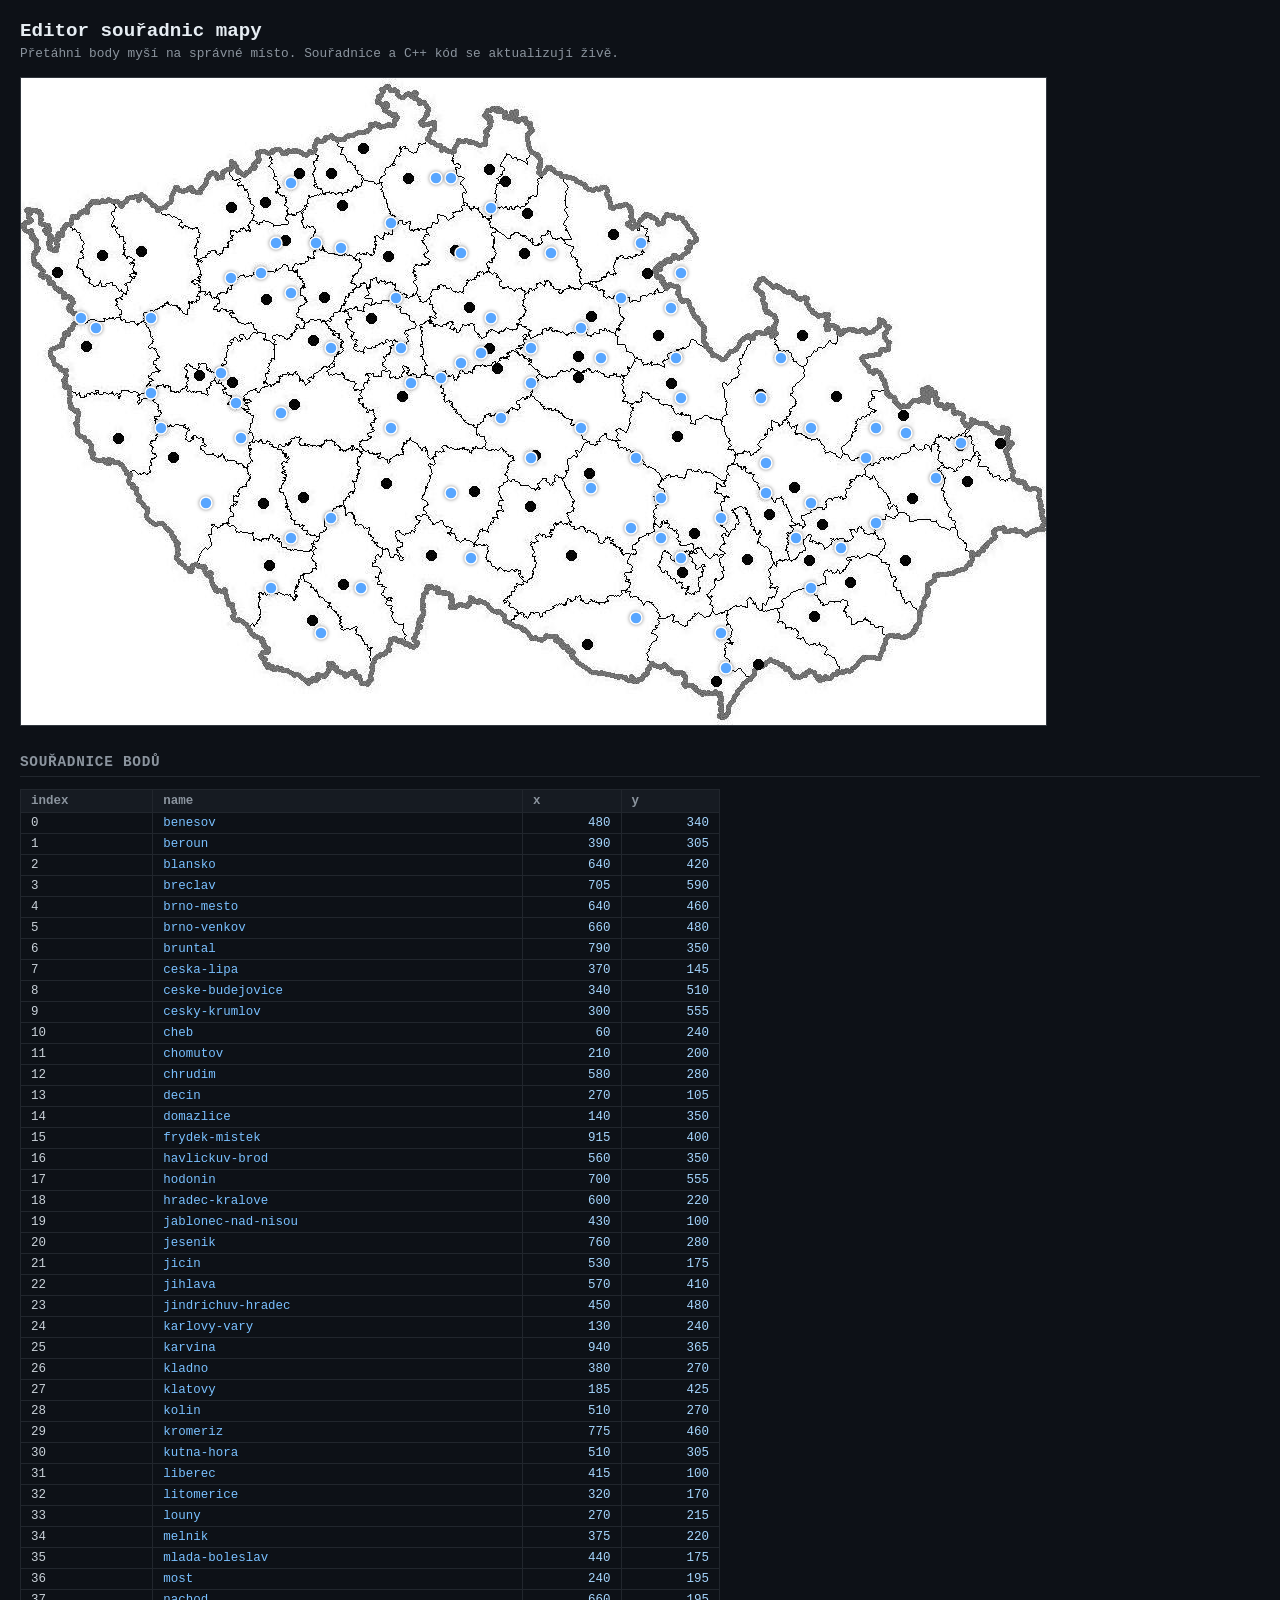
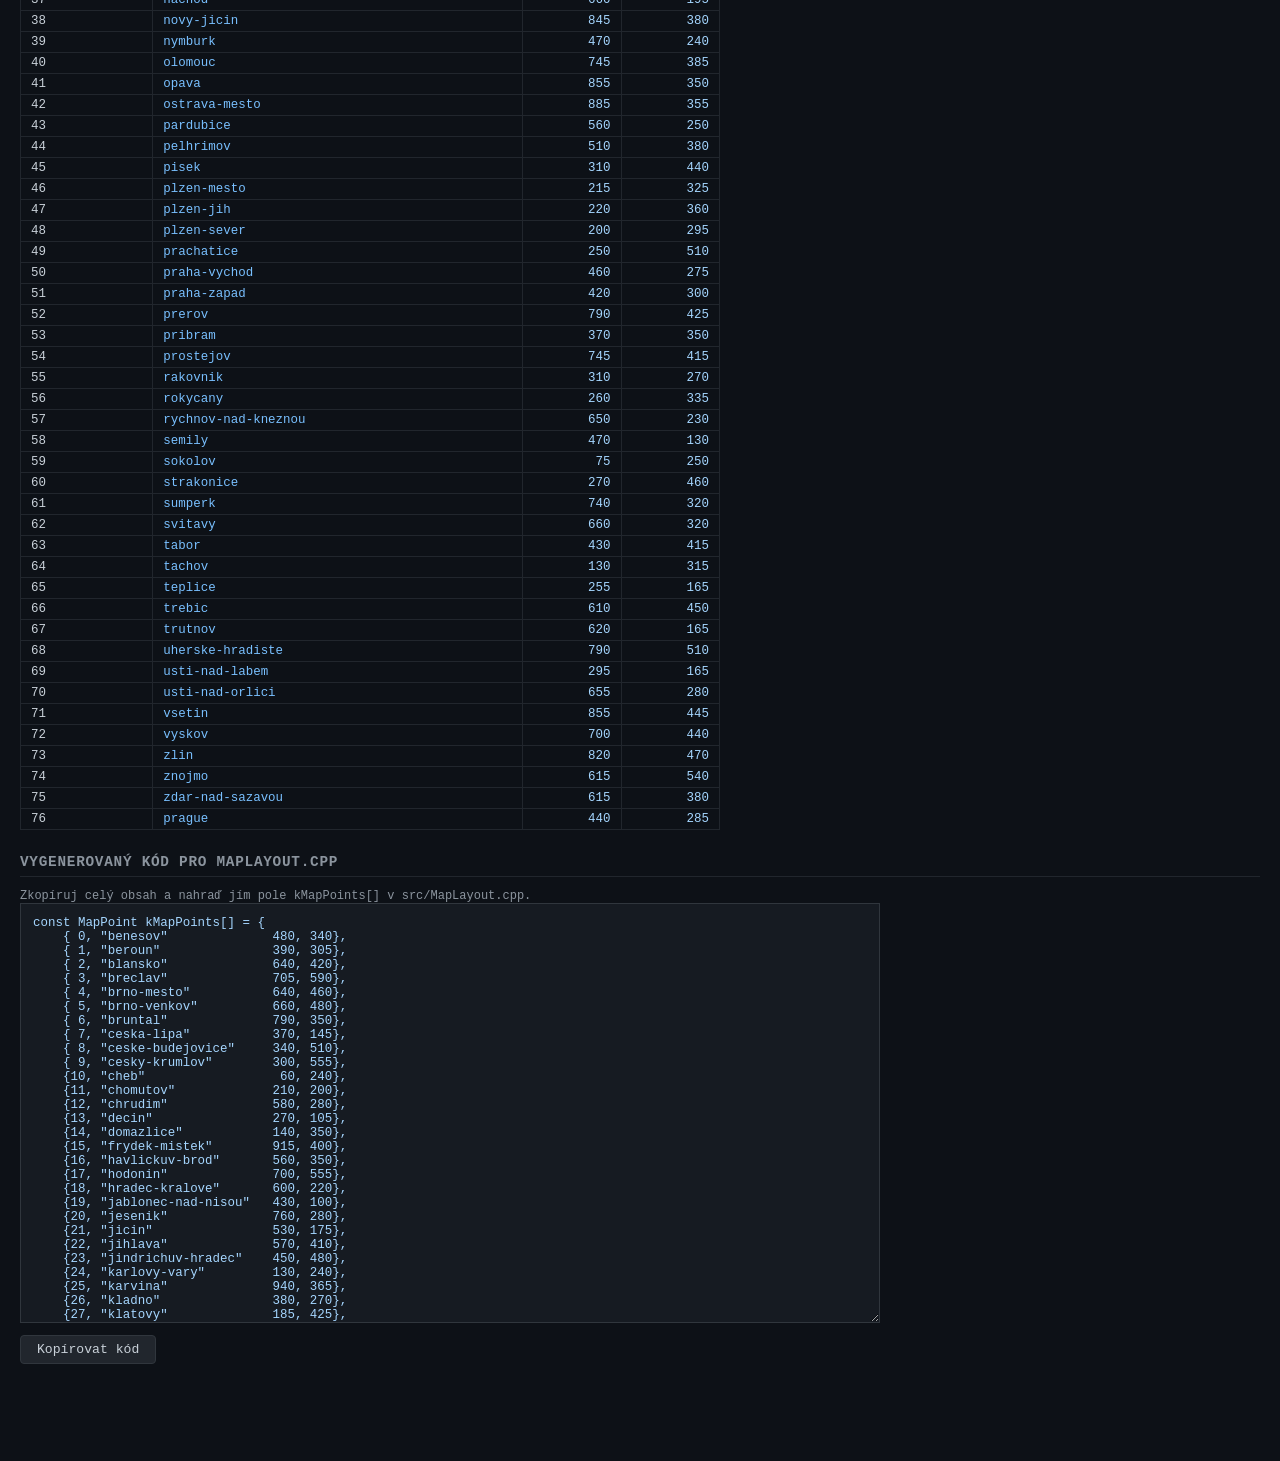
<file: tools/map-editor/index.html>
<!DOCTYPE html>
<html lang="cs">
<head>
  <meta charset="UTF-8" />
  <title>Editor souřadnic mapy</title>
  <style>
    *, *::before, *::after { box-sizing: border-box; margin: 0; padding: 0; }

    body {
      font-family: monospace;
      background: #0d1117;
      color: #c9d1d9;
      padding: 20px;
    }

    h1 {
      font-size: 1.2rem;
      margin-bottom: 4px;
      color: #e6edf3;
    }

    .subtitle {
      font-size: 0.8rem;
      color: #8b949e;
      margin-bottom: 16px;
    }

    #canvasWrap {
      position: relative;
      display: inline-block;
      border: 1px solid #30363d;
      cursor: crosshair;
    }

    #mapCanvas {
      display: block;
    }

    #tooltip {
      position: fixed;
      background: rgba(11, 16, 32, 0.95);
      border: 1px solid #30363d;
      border-radius: 4px;
      padding: 6px 10px;
      font-size: 0.75rem;
      line-height: 1.6;
      pointer-events: none;
      z-index: 100;
      display: none;
      white-space: nowrap;
    }

    #tooltip strong { color: #79c0ff; }

    .section {
      margin-top: 24px;
    }

    .section h2 {
      font-size: 0.9rem;
      color: #8b949e;
      border-bottom: 1px solid #21262d;
      padding-bottom: 6px;
      margin-bottom: 12px;
      text-transform: uppercase;
      letter-spacing: 0.05em;
    }

    table {
      border-collapse: collapse;
      font-size: 0.78rem;
      width: 100%;
      max-width: 700px;
    }

    th {
      text-align: left;
      padding: 4px 10px;
      background: #161b22;
      color: #8b949e;
      border: 1px solid #21262d;
    }

    td {
      padding: 3px 10px;
      border: 1px solid #21262d;
    }

    tr:hover td { background: #161b22; }
    tr.highlighted td { background: #1f2d3d; }

    td.name { color: #79c0ff; }
    td.coord { color: #a5d6ff; text-align: right; }

    #cppOutput {
      width: 100%;
      max-width: 860px;
      height: 420px;
      background: #161b22;
      border: 1px solid #30363d;
      color: #a5d6ff;
      font-family: monospace;
      font-size: 0.78rem;
      padding: 12px;
      resize: vertical;
      outline: none;
    }

    button {
      margin-top: 8px;
      padding: 6px 16px;
      background: #21262d;
      border: 1px solid #30363d;
      color: #c9d1d9;
      font-family: monospace;
      font-size: 0.82rem;
      cursor: pointer;
      border-radius: 4px;
    }

    button:hover { background: #30363d; }

    #copyBtn.copied { color: #3fb950; border-color: #3fb950; }

    .hint {
      font-size: 0.75rem;
      color: #8b949e;
      margin-top: 6px;
    }
  </style>
</head>
<body>

<h1>Editor souřadnic mapy</h1>
<p class="subtitle">Přetáhni body myší na správné místo. Souřadnice a C++ kód se aktualizují živě.</p>

<div id="canvasWrap">
  <canvas id="mapCanvas"></canvas>
  <div id="tooltip"></div>
</div>

<div class="section">
  <h2>Souřadnice bodů</h2>
  <table id="coordTable">
    <thead>
      <tr>
        <th>index</th>
        <th>name</th>
        <th>x</th>
        <th>y</th>
      </tr>
    </thead>
    <tbody></tbody>
  </table>
</div>

<div class="section">
  <h2>Vygenerovaný kód pro MapLayout.cpp</h2>
  <p class="hint">Zkopíruj celý obsah a nahraď jím pole <code>kMapPoints[]</code> v <code>src/MapLayout.cpp</code>.</p>
  <textarea id="cppOutput" readonly spellcheck="false"></textarea>
  <br />
  <button id="copyBtn">Kopírovat kód</button>
</div>

<script>
// ── Data ────────────────────────────────────────────────────────────────────

const ORIG_W = 1025;
const ORIG_H = 647;
const IMG_SRC = '../../data/mapa-okresy-cr.jpg';

const points = [
  {index:  0, name: "benesov",             x: 480, y: 340},
  {index:  1, name: "beroun",              x: 390, y: 305},
  {index:  2, name: "blansko",             x: 640, y: 420},
  {index:  3, name: "breclav",             x: 705, y: 590},
  {index:  4, name: "brno-mesto",          x: 640, y: 460},
  {index:  5, name: "brno-venkov",         x: 660, y: 480},
  {index:  6, name: "bruntal",             x: 790, y: 350},
  {index:  7, name: "ceska-lipa",          x: 370, y: 145},
  {index:  8, name: "ceske-budejovice",    x: 340, y: 510},
  {index:  9, name: "cesky-krumlov",       x: 300, y: 555},
  {index: 10, name: "cheb",               x:  60, y: 240},
  {index: 11, name: "chomutov",            x: 210, y: 200},
  {index: 12, name: "chrudim",             x: 580, y: 280},
  {index: 13, name: "decin",               x: 270, y: 105},
  {index: 14, name: "domazlice",           x: 140, y: 350},
  {index: 15, name: "frydek-mistek",       x: 915, y: 400},
  {index: 16, name: "havlickuv-brod",      x: 560, y: 350},
  {index: 17, name: "hodonin",             x: 700, y: 555},
  {index: 18, name: "hradec-kralove",      x: 600, y: 220},
  {index: 19, name: "jablonec-nad-nisou",  x: 430, y: 100},
  {index: 20, name: "jesenik",             x: 760, y: 280},
  {index: 21, name: "jicin",               x: 530, y: 175},
  {index: 22, name: "jihlava",             x: 570, y: 410},
  {index: 23, name: "jindrichuv-hradec",   x: 450, y: 480},
  {index: 24, name: "karlovy-vary",        x: 130, y: 240},
  {index: 25, name: "karvina",             x: 940, y: 365},
  {index: 26, name: "kladno",              x: 380, y: 270},
  {index: 27, name: "klatovy",             x: 185, y: 425},
  {index: 28, name: "kolin",               x: 510, y: 270},
  {index: 29, name: "kromeriz",            x: 775, y: 460},
  {index: 30, name: "kutna-hora",          x: 510, y: 305},
  {index: 31, name: "liberec",             x: 415, y: 100},
  {index: 32, name: "litomerice",          x: 320, y: 170},
  {index: 33, name: "louny",               x: 270, y: 215},
  {index: 34, name: "melnik",              x: 375, y: 220},
  {index: 35, name: "mlada-boleslav",      x: 440, y: 175},
  {index: 36, name: "most",                x: 240, y: 195},
  {index: 37, name: "nachod",              x: 660, y: 195},
  {index: 38, name: "novy-jicin",          x: 845, y: 380},
  {index: 39, name: "nymburk",             x: 470, y: 240},
  {index: 40, name: "olomouc",             x: 745, y: 385},
  {index: 41, name: "opava",               x: 855, y: 350},
  {index: 42, name: "ostrava-mesto",       x: 885, y: 355},
  {index: 43, name: "pardubice",           x: 560, y: 250},
  {index: 44, name: "pelhrimov",           x: 510, y: 380},
  {index: 45, name: "pisek",               x: 310, y: 440},
  {index: 46, name: "plzen-mesto",         x: 215, y: 325},
  {index: 47, name: "plzen-jih",           x: 220, y: 360},
  {index: 48, name: "plzen-sever",         x: 200, y: 295},
  {index: 49, name: "prachatice",          x: 250, y: 510},
  {index: 50, name: "praha-vychod",        x: 460, y: 275},
  {index: 51, name: "praha-zapad",         x: 420, y: 300},
  {index: 52, name: "prerov",              x: 790, y: 425},
  {index: 53, name: "pribram",             x: 370, y: 350},
  {index: 54, name: "prostejov",           x: 745, y: 415},
  {index: 55, name: "rakovnik",            x: 310, y: 270},
  {index: 56, name: "rokycany",            x: 260, y: 335},
  {index: 57, name: "rychnov-nad-kneznou", x: 650, y: 230},
  {index: 58, name: "semily",              x: 470, y: 130},
  {index: 59, name: "sokolov",             x:  75, y: 250},
  {index: 60, name: "strakonice",          x: 270, y: 460},
  {index: 61, name: "sumperk",             x: 740, y: 320},
  {index: 62, name: "svitavy",             x: 660, y: 320},
  {index: 63, name: "tabor",               x: 430, y: 415},
  {index: 64, name: "tachov",              x: 130, y: 315},
  {index: 65, name: "teplice",             x: 255, y: 165},
  {index: 66, name: "trebic",              x: 610, y: 450},
  {index: 67, name: "trutnov",             x: 620, y: 165},
  {index: 68, name: "uherske-hradiste",    x: 790, y: 510},
  {index: 69, name: "usti-nad-labem",      x: 295, y: 165},
  {index: 70, name: "usti-nad-orlici",     x: 655, y: 280},
  {index: 71, name: "vsetin",              x: 855, y: 445},
  {index: 72, name: "vyskov",              x: 700, y: 440},
  {index: 73, name: "zlin",                x: 820, y: 470},
  {index: 74, name: "znojmo",              x: 615, y: 540},
  {index: 75, name: "zdar-nad-sazavou",    x: 615, y: 380},
  {index: 76, name: "prague",              x: 440, y: 285},
];

// ── Canvas setup ─────────────────────────────────────────────────────────────

const canvas = document.getElementById('mapCanvas');
const ctx = canvas.getContext('2d');
const tooltip = document.getElementById('tooltip');

const MAX_CANVAS_W = Math.min(window.innerWidth - 48, 1025);
const SCALE = MAX_CANVAS_W / ORIG_W;
canvas.width  = Math.round(ORIG_W * SCALE);
canvas.height = Math.round(ORIG_H * SCALE);

const DOT_R = 6;          // display radius
const HIT_R = DOT_R + 4;  // hit-test radius

const mapImg = new Image();
mapImg.src = IMG_SRC;
mapImg.onload = () => {
  redraw();
  buildTable();
  buildCpp();
};

// ── Coordinate helpers ────────────────────────────────────────────────────────

function toCanvas(p)  { return { cx: p.x * SCALE, cy: p.y * SCALE }; }
function toOrig(cx, cy) { return { x: Math.round(cx / SCALE), y: Math.round(cy / SCALE) }; }

// ── Drawing ──────────────────────────────────────────────────────────────────

function redraw(dragIdx) {
  ctx.clearRect(0, 0, canvas.width, canvas.height);

  if (mapImg.complete && mapImg.naturalWidth) {
    ctx.drawImage(mapImg, 0, 0, canvas.width, canvas.height);
  } else {
    ctx.fillStyle = '#1a2030';
    ctx.fillRect(0, 0, canvas.width, canvas.height);
    ctx.fillStyle = '#8b949e';
    ctx.font = '14px monospace';
    ctx.fillText('Načítám mapu…', 20, 30);
  }

  points.forEach((p, i) => {
    const { cx, cy } = toCanvas(p);
    const isDragged = i === dragIdx;

    // shadow
    ctx.shadowColor = 'rgba(0,0,0,0.7)';
    ctx.shadowBlur = 4;

    // fill
    ctx.beginPath();
    ctx.arc(cx, cy, isDragged ? DOT_R + 2 : DOT_R, 0, Math.PI * 2);
    ctx.fillStyle = isDragged ? '#f78166' : '#58a6ff';
    ctx.fill();

    // border
    ctx.shadowBlur = 0;
    ctx.strokeStyle = isDragged ? '#ffa198' : '#ffffff';
    ctx.lineWidth = 1.5;
    ctx.stroke();
  });

  ctx.shadowBlur = 0;
}

// ── Hit test ─────────────────────────────────────────────────────────────────

function hitTest(cx, cy) {
  for (let i = points.length - 1; i >= 0; i--) {
    const { cx: px, cy: py } = toCanvas(points[i]);
    const dx = cx - px, dy = cy - py;
    if (Math.sqrt(dx * dx + dy * dy) <= HIT_R) return i;
  }
  return -1;
}

// ── Drag ─────────────────────────────────────────────────────────────────────

let dragIdx = -1;
let dragOffX = 0, dragOffY = 0;

canvas.addEventListener('mousedown', (e) => {
  const r = canvas.getBoundingClientRect();
  const cx = e.clientX - r.left;
  const cy = e.clientY - r.top;
  const idx = hitTest(cx, cy);
  if (idx === -1) return;
  dragIdx = idx;
  const { cx: px, cy: py } = toCanvas(points[idx]);
  dragOffX = cx - px;
  dragOffY = cy - py;
  canvas.style.cursor = 'grabbing';
  e.preventDefault();
});

window.addEventListener('mousemove', (e) => {
  const r = canvas.getBoundingClientRect();
  const cx = e.clientX - r.left;
  const cy = e.clientY - r.top;

  if (dragIdx !== -1) {
    let newCx = cx - dragOffX;
    let newCy = cy - dragOffY;
    newCx = Math.max(0, Math.min(canvas.width,  newCx));
    newCy = Math.max(0, Math.min(canvas.height, newCy));
    const { x, y } = toOrig(newCx, newCy);
    points[dragIdx].x = x;
    points[dragIdx].y = y;
    redraw(dragIdx);
    updateTableRow(dragIdx);
    buildCpp();
    showTooltip(e, points[dragIdx]);
    return;
  }

  // hover
  const hov = hitTest(cx, cy);
  canvas.style.cursor = hov !== -1 ? 'grab' : 'crosshair';
  if (hov !== -1) {
    showTooltip(e, points[hov]);
  } else {
    hideTooltip();
  }
});

window.addEventListener('mouseup', () => {
  if (dragIdx !== -1) {
    redraw();
    dragIdx = -1;
    canvas.style.cursor = 'crosshair';
  }
});

canvas.addEventListener('mouseleave', hideTooltip);

// ── Tooltip ───────────────────────────────────────────────────────────────────

function showTooltip(e, p) {
  tooltip.innerHTML = `<strong>${p.name}</strong><br/>index: ${p.index}<br/>x: ${p.x}<br/>y: ${p.y}`;
  tooltip.style.display = 'block';
  positionTooltip(e);
}

function positionTooltip(e) {
  const tw = tooltip.offsetWidth;
  const th = tooltip.offsetHeight;
  let left = e.clientX + 14;
  let top  = e.clientY + 14;
  if (left + tw > window.innerWidth  - 8) left = e.clientX - tw - 14;
  if (top  + th > window.innerHeight - 8) top  = e.clientY - th - 14;
  tooltip.style.left = left + 'px';
  tooltip.style.top  = top  + 'px';
}

function hideTooltip() {
  tooltip.style.display = 'none';
}

// ── Table ─────────────────────────────────────────────────────────────────────

const tbody = document.querySelector('#coordTable tbody');

function buildTable() {
  tbody.innerHTML = '';
  points.forEach((p, i) => {
    const tr = document.createElement('tr');
    tr.id = `row-${i}`;
    tr.innerHTML = `
      <td>${p.index}</td>
      <td class="name">${p.name}</td>
      <td class="coord" id="tx-${i}">${p.x}</td>
      <td class="coord" id="ty-${i}">${p.y}</td>
    `;
    tbody.appendChild(tr);
  });
}

function updateTableRow(i) {
  const p = points[i];
  const tx = document.getElementById(`tx-${i}`);
  const ty = document.getElementById(`ty-${i}`);
  if (tx) tx.textContent = p.x;
  if (ty) ty.textContent = p.y;
  const row = document.getElementById(`row-${i}`);
  if (row) {
    row.classList.add('highlighted');
    clearTimeout(row._hl);
    row._hl = setTimeout(() => row.classList.remove('highlighted'), 800);
  }
}

// ── C++ code generator ────────────────────────────────────────────────────────

const cppOut = document.getElementById('cppOutput');

function buildCpp() {
  const maxNameLen = Math.max(...points.map(p => p.name.length));
  const maxX = Math.max(...points.map(p => String(p.x).length));
  const maxY = Math.max(...points.map(p => String(p.y).length));

  const rows = points.map(p => {
    const idx  = String(p.index).padStart(2);
    const name = `"${p.name}"`.padEnd(maxNameLen + 3);
    const x    = String(p.x).padStart(maxX);
    const y    = String(p.y).padStart(maxY);
    return `    {${idx}, ${name} ${x}, ${y}},`;
  });

  cppOut.value =
    'const MapPoint kMapPoints[] = {\n' +
    rows.join('\n') +
    '\n};';
}

// ── Copy button ───────────────────────────────────────────────────────────────

document.getElementById('copyBtn').addEventListener('click', () => {
  navigator.clipboard.writeText(cppOut.value).then(() => {
    const btn = document.getElementById('copyBtn');
    btn.textContent = 'Zkopírováno!';
    btn.classList.add('copied');
    setTimeout(() => {
      btn.textContent = 'Kopírovat kód';
      btn.classList.remove('copied');
    }, 1500);
  });
});
</script>

</body>
</html>
</file>
